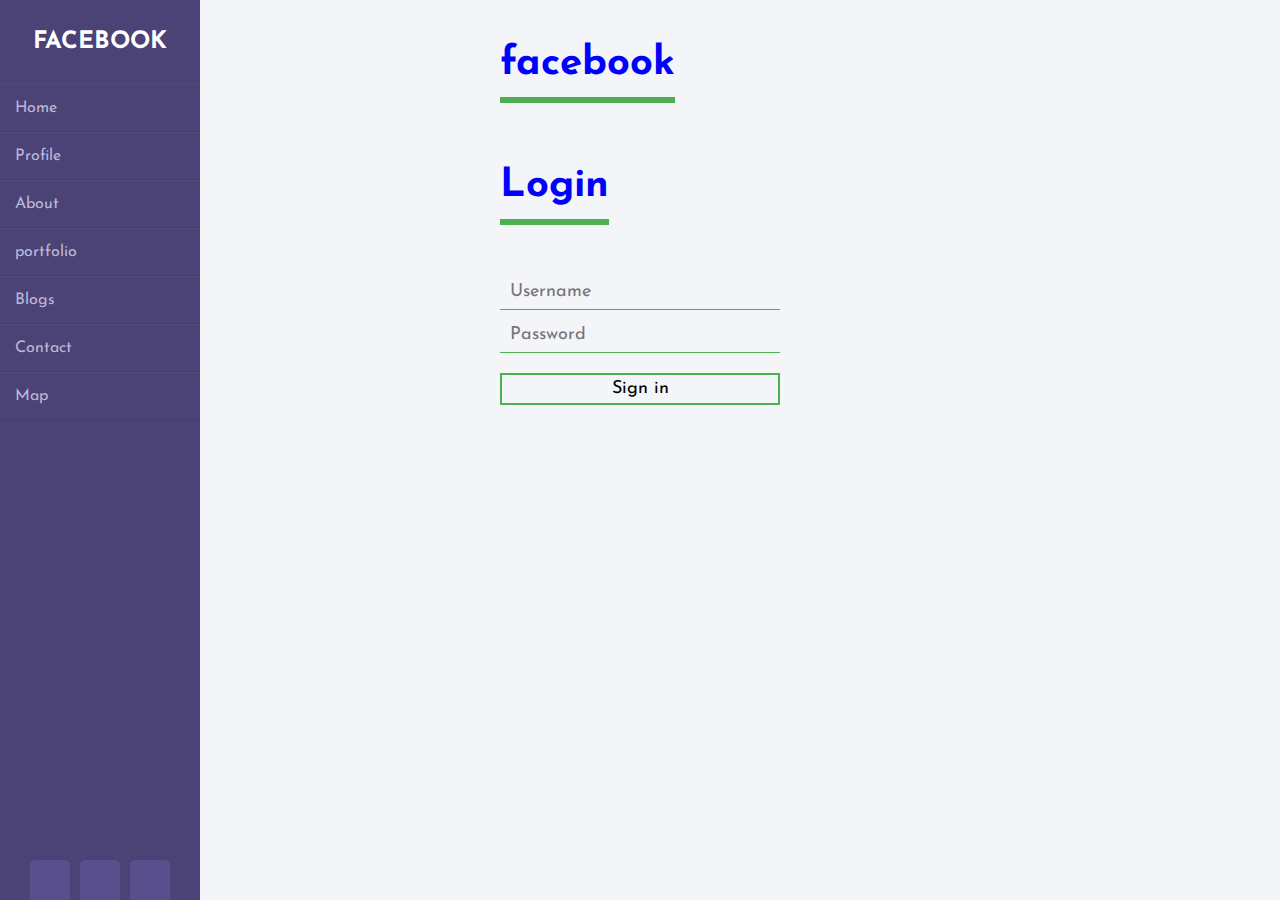
<file: index.html>
<!DOCTYPE html>
<html lang="en">
<head>
	<meta charset="UTF-8">
	<title>menu bar</title>
	<link rel="stylesheet" href="styles.css">
	
</head>
<body>

<div class="wrapper">
    <div class="sidebar">
        <h2>facebook</h2>
        <ul>
            <li><a href="#"><i class="fas fa-home"></i>Home</a></li>
            <li><a href="#"><i class="fas fa-user"></i>Profile</a></li>
            <li><a href="#"><i class="fas fa-address-card"></i>About</a></li>
            <li><a href="#"><i class="fas fa-project-diagram"></i>portfolio</a></li>
            <li><a href="#"><i class="fas fa-blog"></i>Blogs</a></li>
            <li><a href="#"><i class="fas fa-address-book"></i>Contact</a></li>
            <li><a href="#"><i class="fas fa-map-pin"></i>Map</a></li>
        </ul> 
        <div class="social_media">
          <a href="#"><i class="fab fa-facebook-f"></i></a>
          <a href="#"><i class="fab fa-twitter"></i></a>
          <a href="#"><i class="fab fa-instagram"></i></a>
      </div>
    </div>
   <div class="login-box">
   <h1 style="text-align:center">facebook</h1>
  <h1>Login</h1>
  <div class="textbox">
    <i class="fas fa-user"></i>
    <input type="text" placeholder="Username">
  </div>

  <div class="textbox">
    <i class="fas fa-lock"></i>
    <input type="password" placeholder="Password">
  </div>

  <input type="button" class="btn" value="Sign in">
</div>
</body>
</html>
</file>
<file: styles.css>
@import url('https://fonts.googleapis.com/css?family=Josefin+Sans&display=swap');

*{
  margin: 0;
  padding: 0;
  box-sizing: border-box;
  list-style: none;
  text-decoration: none;
  font-family: 'Josefin Sans', sans-serif;
}

body{
   background-color: #f3f5f9;
}

.wrapper{
  display: flex;
  position: relative;
}

.wrapper .sidebar{
  width: 200px;
  height: 100%;
  background: #4b4276;
  padding: 30px 0px;
  position: fixed;
}

.wrapper .sidebar h2{
  color: #fff;
  text-transform: uppercase;
  text-align: center;
  margin-bottom: 30px;
}

.wrapper .sidebar ul li{
  padding: 15px;
  border-bottom: 1px solid #bdb8d7;
  border-bottom: 1px solid rgba(0,0,0,0.05);
  border-top: 1px solid rgba(255,255,255,0.05);
}    

.wrapper .sidebar ul li a{
  color: #bdb8d7;
  display: block;
}

.wrapper .sidebar ul li a .fas{
  width: 25px;
}

.wrapper .sidebar ul li:hover{
  background-color: #594f8d;
}
    
.wrapper .sidebar ul li:hover a{
  color: #fff;
}
 
.wrapper .sidebar .social_media{
  position: absolute;
  bottom: 0;
  left: 50%;
  transform: translateX(-50%);
  display: flex;
}

.wrapper .sidebar .social_media a{
  display: block;
  width: 40px;
  background: #594f8d;
  height: 40px;
  line-height: 45px;
  text-align: center;
  margin: 0 5px;
  color: #bdb8d7;
  border-top-left-radius: 5px;
  border-top-right-radius: 5px;
}

.wrapper .main_content{
  width: 100%;
  margin-left: 200px;
}

.wrapper .main_content .header{
  padding: 20px;
  background: #fff;
  color: #717171;
  border-bottom: 1px solid #e0e4e8;
}

.wrapper .main_content .info{
  margin: 20px;
  color: #717171;
  line-height: 25px;
}

.wrapper .main_content .info div{
  margin-bottom: 20px;
}
.login-box{
	padding-top:35%;
  width: 280px;
 
  position: absolute;
  top: 50%;
  left: 50%;
  transform: translate(-50%,-50%);
  color: white;
}
.login-box h1{
  color:blue;
  float: left;
  font-size: 40px;
  border-bottom: 6px solid #4caf50;
  margin-bottom: 50px;
  padding: 13px 0;
}
.textbox{
  width: 100%;
  overflow: hidden;
  font-size: 20px;
  padding: 8px 0;
  margin: 8px 0;
  border-bottom: 1px solid #4caf50;
}
.textbox i{
  width: 26px;
  float: left;
  text-align: center;
}
.textbox input{
  border: none;
  outline: none;
  background: none;
  color: black;
  font-size: 18px;
  width: 80%;
  float: left;
  margin: 0 10px;
}
.btn{
  width: 100%;
  background: none;
  border: 2px solid #4caf50;
  color: black;
  padding: 5px;
  font-size: 18px;
  cursor: pointer;
  margin: 12px 0;
}
</file>
